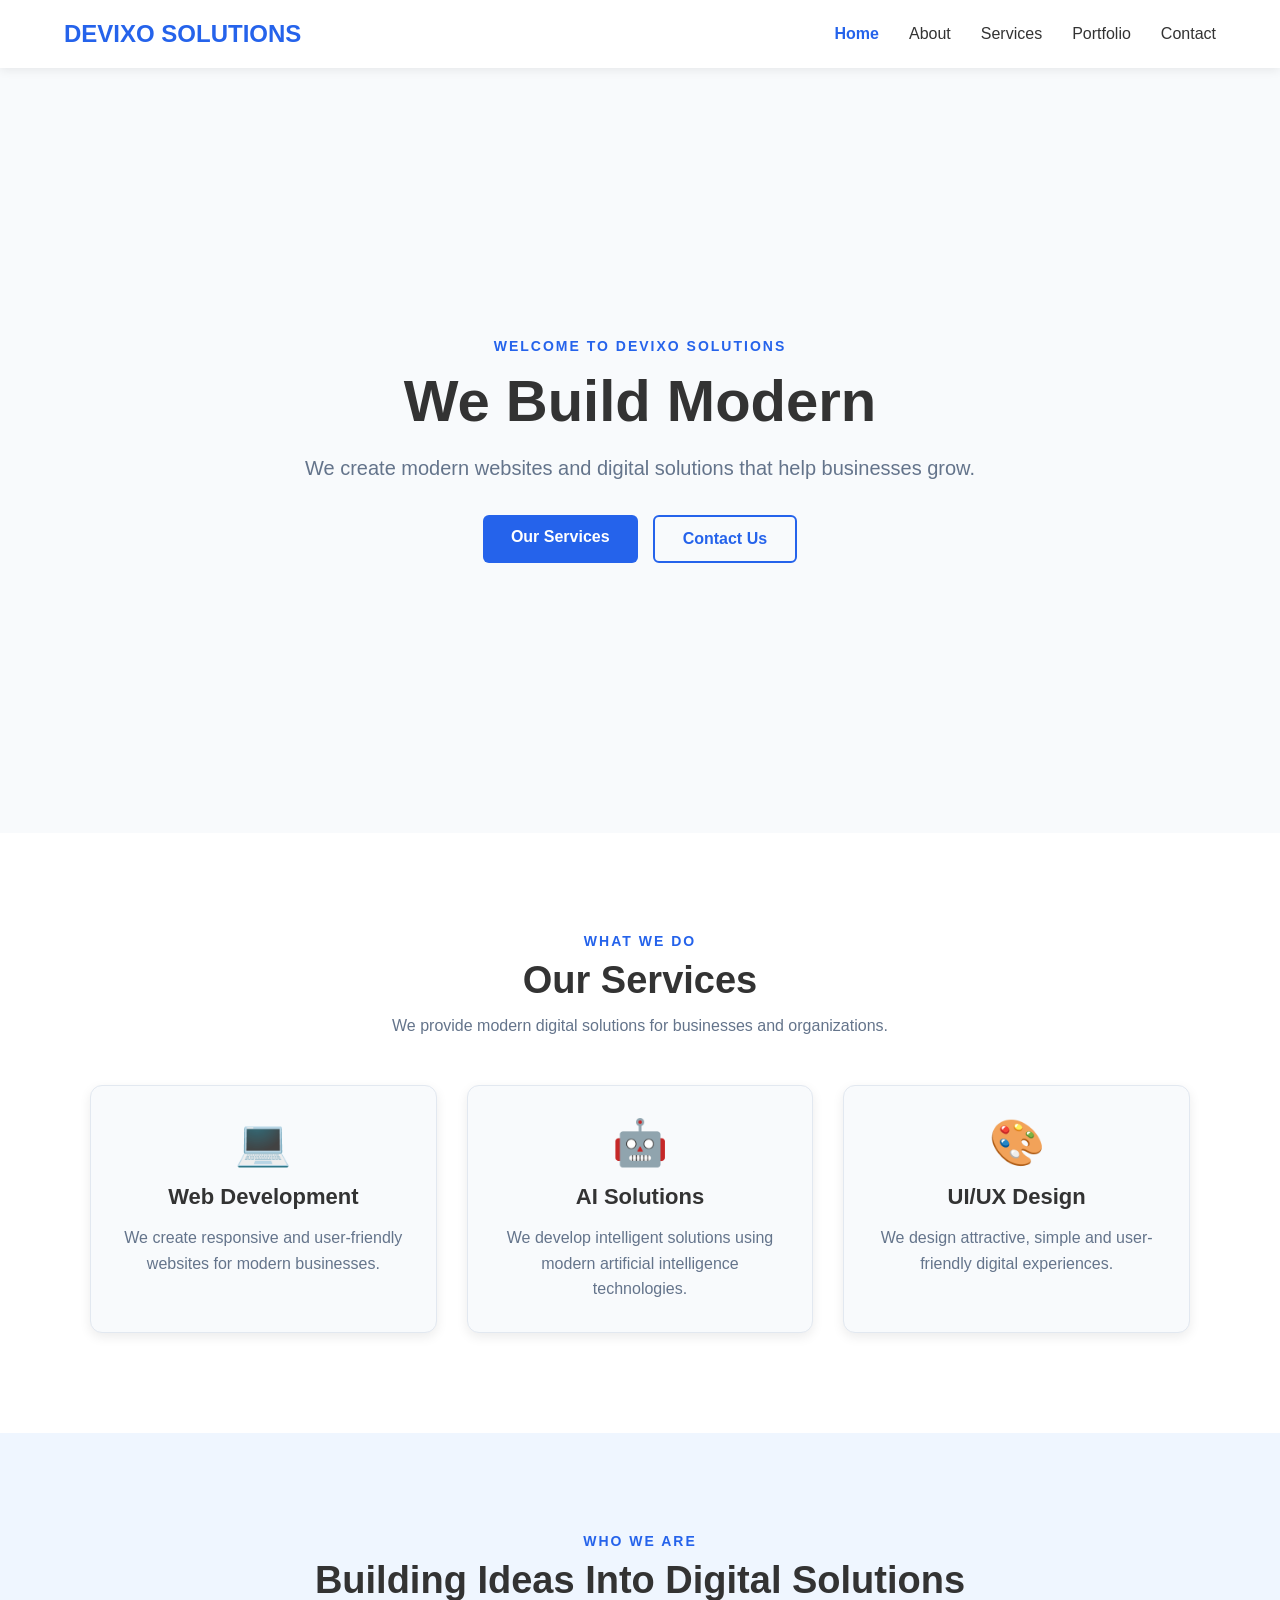
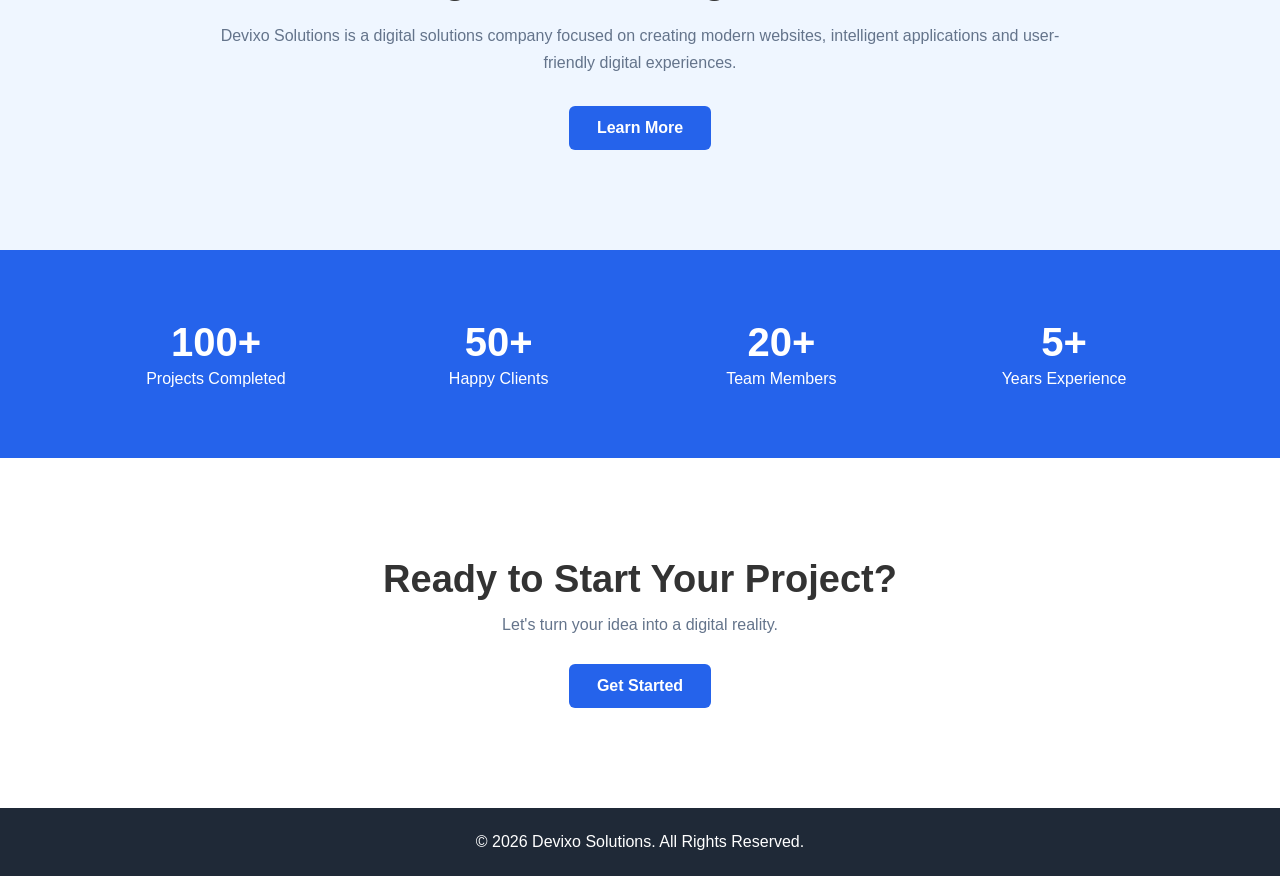
<file: index.html>
<!DOCTYPE html>
<html lang="en">

<head>

    <meta charset="UTF-8">

    <meta name="viewport" content="width=device-width, initial-scale=1.0">

    <title>Devixo Solutions</title>

 <link rel="stylesheet" href="style.css">

</head>

<body>

<nav class="navbar">

    <h2 class="logo">DEVIXO SOLUTIONS</h2>

    <button class="menu-toggle" id="menuToggle">
        ☰
    </button>

    <div class="nav-links" id="navLinks">

        <a href="index.html">Home</a>

        <a href="about.html">About</a>

        <a href="services.html">Services</a>

        <a href="portfolio.html">Portfolio</a>

        <a href="contact.html">Contact</a>

    </div>

</nav>
<section class="hero">

    <div class="hero-content">

        <p class="hero-small-text">
            WELCOME TO DEVIXO SOLUTIONS
        </p>

       <h1>
    <span id="typingText"></span>
      </h1>

        <p class="hero-description">
            We create modern websites and digital solutions
            that help businesses grow.
        </p>

        <div class="hero-buttons">

            <a href="services.html" class="btn primary-btn">
                Our Services
            </a>

            <a href="contact.html" class="btn secondary-btn">
                Contact Us
            </a>

        </div>

    </div>

</section>
<section class="services-section">

    <div class="section-heading">

        <p class="section-label">WHAT WE DO</p>

        <h2>Our Services</h2>

        <p>
            We provide modern digital solutions for businesses
            and organizations.
        </p>

    </div>


    <div class="services-container">

        <div class="service-card">

            <div class="service-icon">💻</div>

            <h3>Web Development</h3>

            <p>
                We create responsive and user-friendly websites
                for modern businesses.
            </p>

        </div>


        <div class="service-card">

            <div class="service-icon">🤖</div>

            <h3>AI Solutions</h3>

            <p>
                We develop intelligent solutions using modern
                artificial intelligence technologies.
            </p>

        </div>


        <div class="service-card">

            <div class="service-icon">🎨</div>

            <h3>UI/UX Design</h3>

            <p>
                We design attractive, simple and user-friendly
                digital experiences.
            </p>

        </div>

    </div>

</section>


<!-- ABOUT SECTION -->


<section class="about-preview">

    <div class="about-content">

        <p class="section-label">WHO WE ARE</p>

        <h2>Building Ideas Into Digital Solutions</h2>

        <p>
            Devixo Solutions is a digital solutions company
            focused on creating modern websites, intelligent
            applications and user-friendly digital experiences.
        </p>

        <a href="about.html" class="btn primary-btn">
            Learn More
        </a>

    </div>

</section>

<!-- STATISTICS -->

<section class="stats-section">

    <div class="stat">

        <h2>100+</h2>

        <p>Projects Completed</p>

    </div>


    <div class="stat">

        <h2>50+</h2>

        <p>Happy Clients</p>

    </div>


    <div class="stat">

        <h2>20+</h2>

        <p>Team Members</p>

    </div>


    <div class="stat">

        <h2>5+</h2>

        <p>Years Experience</p>

    </div>

</section>
<!-- =========================
     CALL TO ACTION
========================= -->

<section class="cta-section">

    <h2>Ready to Start Your Project?</h2>

    <p>
        Let's turn your idea into a digital reality.
    </p>

    <a href="contact.html" class="btn primary-btn">
        Get Started
    </a>

</section>
<!-- =========================
     FOOTER
========================= -->

<footer class="footer">

    <p>
        © 2026 Devixo Solutions. All Rights Reserved.
    </p>

</footer>
<button id="scrollTopBtn" class="scroll-top-btn">
    ↑
</button>
<script src="script.js"></script>
</body>

</html>
</file>
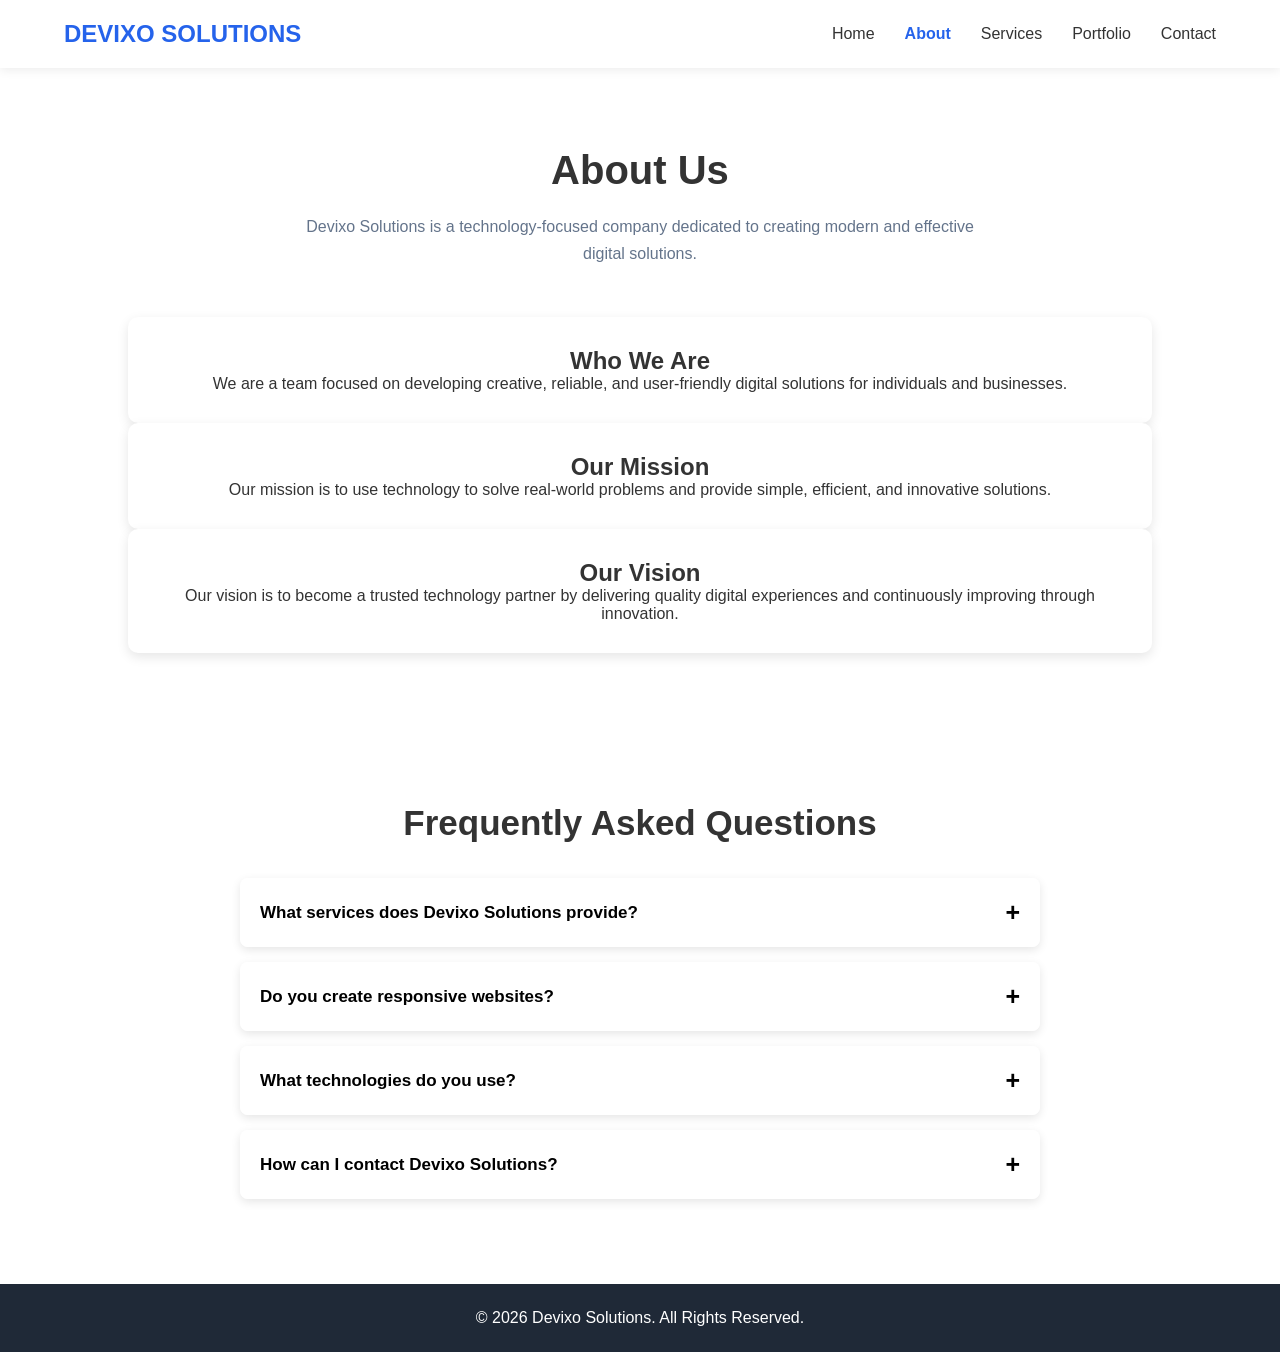
<file: about.html>
<!DOCTYPE html>
<html lang="en">


<head>

    <meta charset="UTF-8">

    <meta name="viewport" content="width=device-width, initial-scale=1.0">

    <title>About Us - Devixo Solutions</title>

    <link rel="stylesheet" href="style.css">


</head>
<body>

    
<nav class="navbar">

    <h2 class="logo">DEVIXO SOLUTIONS</h2>

    <button class="menu-toggle" id="menuToggle">
        ☰
    </button>

    <div class="nav-links" id="navLinks">

        <a href="index.html">Home</a>

        <a href="about.html">About</a>

        <a href="services.html">Services</a>

        <a href="portfolio.html">Portfolio</a>

        <a href="contact.html">Contact</a>

    </div>

</nav>

<section class="about-page">

    <h1>About Us</h1>

    <p>
        Devixo Solutions is a technology-focused company
        dedicated to creating modern and effective digital solutions.
    </p>


        <div class="about-card">

            <h2>Who We Are</h2>

            <p>
                We are a team focused on developing creative,
                reliable, and user-friendly digital solutions
                for individuals and businesses.
            </p>

        </div>

        <div class="about-card">

            <h2>Our Mission</h2>

            <p>
                Our mission is to use technology to solve
                real-world problems and provide simple,
                efficient, and innovative solutions.
            </p>

        </div>

        <div class="about-card">

            <h2>Our Vision</h2>

            <p>
                Our vision is to become a trusted technology
                partner by delivering quality digital experiences
                and continuously improving through innovation.
            </p>

        </div>

    </div>

</section>
<!-- FAQ Section -->

<section class="faq-section">

    <h2>Frequently Asked Questions</h2>

    <div class="faq-container">

        <div class="faq-item">

            <button class="faq-question">
                What services does Devixo Solutions provide?
                <span>+</span>
            </button>

            <div class="faq-answer">
                <p>
                    We provide web development, UI/UX design,
                    mobile applications, database solutions,
                    digital solutions, and technical support.
                </p>
            </div>

        </div>


        <div class="faq-item">

            <button class="faq-question">
                Do you create responsive websites?
                <span>+</span>
            </button>

            <div class="faq-answer">
                <p>
                    Yes. Our websites are designed to work
                    properly on desktops, tablets, and mobile devices.
                </p>
            </div>

        </div>


        <div class="faq-item">

            <button class="faq-question">
                What technologies do you use?
                <span>+</span>
            </button>

            <div class="faq-answer">
                <p>
                    We use modern technologies such as HTML,
                    CSS, JavaScript, databases, and AI technologies.
                </p>
            </div>

        </div>


        <div class="faq-item">

            <button class="faq-question">
                How can I contact Devixo Solutions?
                <span>+</span>
            </button>

            <div class="faq-answer">
                <p>
                    You can contact us through the Contact page
                    using our online contact form.
                </p>
            </div>

        </div>

    </div>

</section>
<footer class="footer">

    <p>
        © 2026 Devixo Solutions. All Rights Reserved.
    </p>

</footer>
<button id="scrollTopBtn" class="scroll-top-btn">
    ↑
</button>
<script src="script.js"></script>
</body>

</html>
</file>
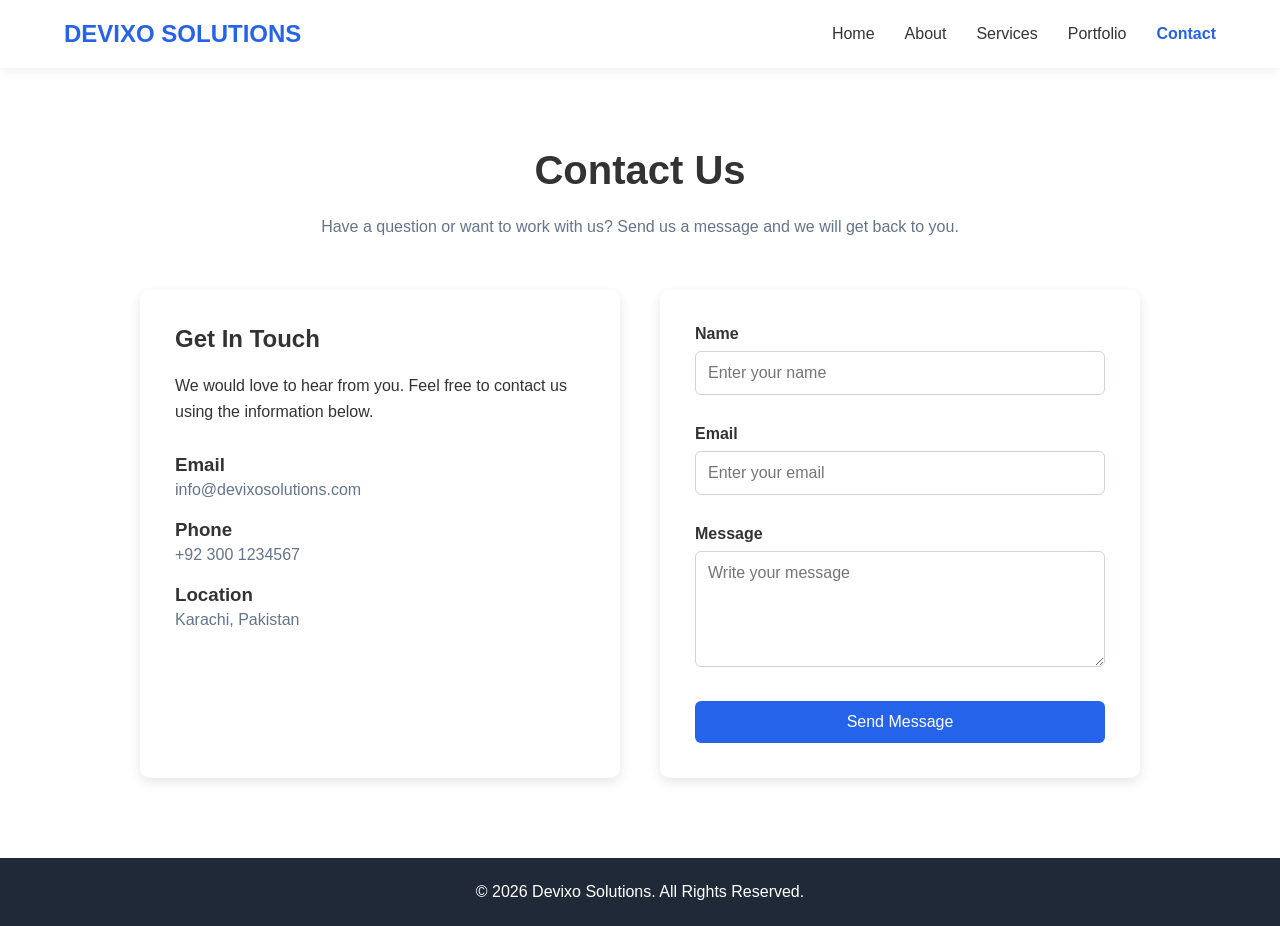
<file: contact.html>
<!DOCTYPE html>
<html lang="en">

<head>

    <meta charset="UTF-8">

    <meta name="viewport" content="width=device-width, initial-scale=1.0">

    <title>Contact - Devixo Solutions</title>

    <link rel="stylesheet" href="style.css">

</head>

<body>

    <!-- Navigation -->
    <nav class="navbar">

        <h2 class="logo">DEVIXO SOLUTIONS</h2>

        <button class="menu-toggle" id="menuToggle">
            ☰
        </button>

        <div class="nav-links" id="navLinks">

            <a href="index.html">Home</a>

            <a href="about.html">About</a>

            <a href="services.html">Services</a>

            <a href="portfolio.html">Portfolio</a>

            <a href="contact.html">Contact</a>

        </div>

    </nav>


    <!-- Contact Section -->
    <section class="contact-page">

        <h1>Contact Us</h1>

        <p class="contact-intro">
            Have a question or want to work with us?
            Send us a message and we will get back to you.
        </p>


        <div class="contact-container">

            <!-- Contact Information -->
            <div class="contact-info">

                <h2>Get In Touch</h2>

                <p>
                    We would love to hear from you.
                    Feel free to contact us using the information below.
                </p>

                <div class="contact-detail">

                    <h3>Email</h3>

                    <p>
                        info@devixosolutions.com
                    </p>

                </div>


                <div class="contact-detail">

                    <h3>Phone</h3>

                    <p>
                        +92 300 1234567
                    </p>

                </div>


                <div class="contact-detail">

                    <h3>Location</h3>

                    <p>
                        Karachi, Pakistan
                    </p>

                </div>

            </div>


            <!-- Contact Form -->
            <div class="contact-form-container">

                <form id="contactForm">

                    <div class="form-group">

                        <label for="name">Name</label>

                        <input
                            type="text"
                            id="name"
                            name="name"
                            placeholder="Enter your name"
                        >

                    </div>


                    <div class="form-group">

                        <label for="email">Email</label>

                        <input
                            type="email"
                            id="email"
                            name="email"
                            placeholder="Enter your email"
                        >

                    </div>


                    <div class="form-group">

                        <label for="message">Message</label>

                        <textarea
                            id="message"
                            name="message"
                            rows="5"
                            placeholder="Write your message"
                        ></textarea>

                    </div>


                    <button type="submit" class="submit-button">
                        Send Message
                    </button>

                </form>

            </div>

        </div>

    </section>


    <!-- Footer -->
    <footer class="footer">

        <p>
            © 2026 Devixo Solutions. All Rights Reserved.
        </p>

    </footer>


    <script src="script.js"></script>

</body>

</html>
</file>
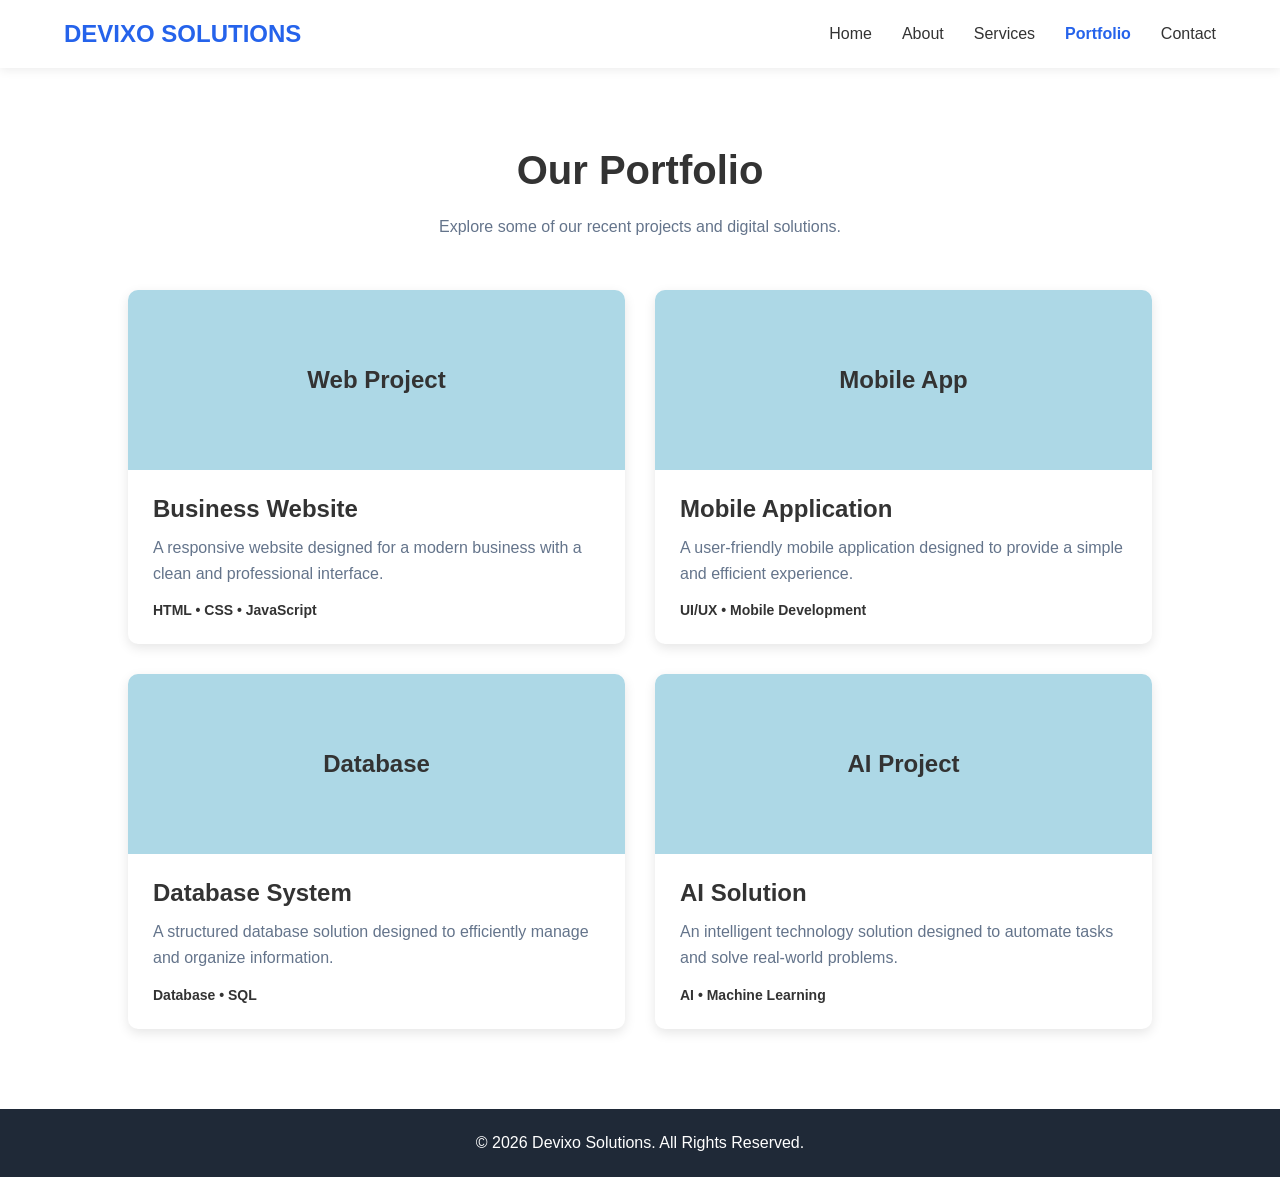
<file: portfolio.html>
<!DOCTYPE html>
<html lang="en">

<head>

    <meta charset="UTF-8">

    <meta name="viewport" content="width=device-width, initial-scale=1.0">

    <title>Portfolio - Devixo Solutions</title>

    <link rel="stylesheet" href="style.css">

</head>

<body>

    <!-- Navigation -->
    <nav class="navbar">

        <h2 class="logo">DEVIXO SOLUTIONS</h2>

        <button class="menu-toggle" id="menuToggle">
            ☰
        </button>

        <div class="nav-links" id="navLinks">

            <a href="index.html">Home</a>

            <a href="about.html">About</a>

            <a href="services.html">Services</a>

            <a href="portfolio.html">Portfolio</a>

            <a href="contact.html">Contact</a>

        </div>

    </nav>


    <!-- Portfolio Section -->
    <section class="portfolio-page">

        <h1>Our Portfolio</h1>

        <p class="portfolio-intro">
            Explore some of our recent projects and digital solutions.
        </p>


        <div class="portfolio-grid">


            <div class="project-card">

                <div class="project-image">
                    Web Project
                </div>

                <div class="project-info">

                    <h2>Business Website</h2>

                    <p>
                        A responsive website designed for a modern
                        business with a clean and professional interface.
                    </p>

                    <span>HTML • CSS • JavaScript</span>

                </div>

            </div>


            <div class="project-card">

                <div class="project-image">
                    Mobile App
                </div>

                <div class="project-info">

                    <h2>Mobile Application</h2>

                    <p>
                        A user-friendly mobile application designed
                        to provide a simple and efficient experience.
                    </p>

                    <span>UI/UX • Mobile Development</span>

                </div>

            </div>


            <div class="project-card">

                <div class="project-image">
                    Database
                </div>

                <div class="project-info">

                    <h2>Database System</h2>

                    <p>
                        A structured database solution designed to
                        efficiently manage and organize information.
                    </p>

                    <span>Database • SQL</span>

                </div>

            </div>


            <div class="project-card">

                <div class="project-image">
                    AI Project
                </div>

                <div class="project-info">

                    <h2>AI Solution</h2>

                    <p>
                        An intelligent technology solution designed
                        to automate tasks and solve real-world problems.
                    </p>

                    <span>AI • Machine Learning</span>

                </div>

            </div>


        </div>

    </section>


    <!-- Footer -->
    <footer class="footer">

        <p>
            © 2026 Devixo Solutions. All Rights Reserved.
        </p>

    </footer>


    <script src="script.js"></script>

</body>

</html>
</file>
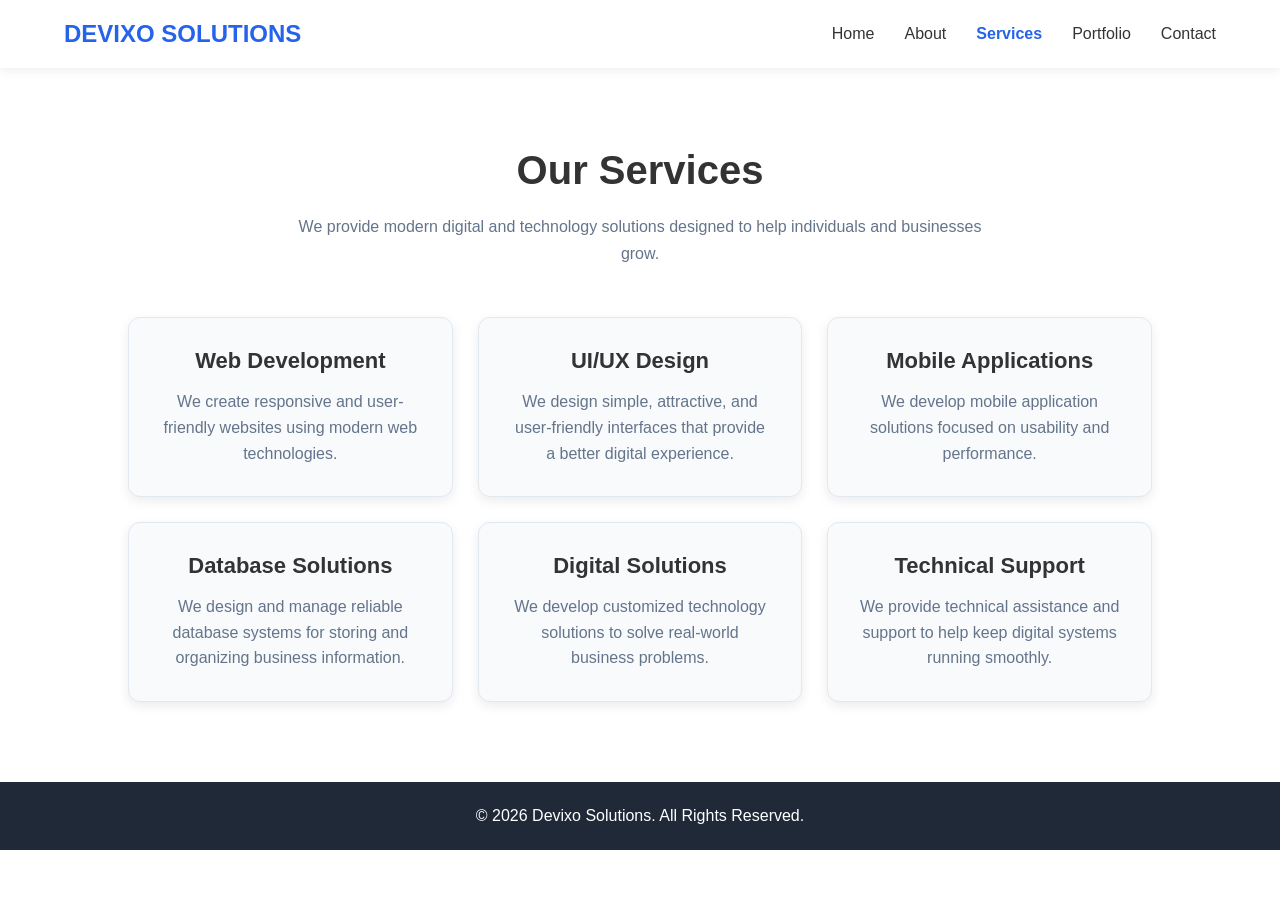
<file: services.html>
<!DOCTYPE html>
<html lang="en">

<head>

    <meta charset="UTF-8">

    <meta name="viewport" content="width=device-width, initial-scale=1.0">

    <title>Services - Devixo Solutions</title>

    <link rel="stylesheet" href="style.css">

</head>

<body>

    <!-- Navigation -->
    <nav class="navbar">

        <h2 class="logo">DEVIXO SOLUTIONS</h2>

        <button class="menu-toggle" id="menuToggle">
            ☰
        </button>

        <div class="nav-links" id="navLinks">

            <a href="index.html">Home</a>

            <a href="about.html">About</a>

            <a href="services.html">Services</a>

            <a href="portfolio.html">Portfolio</a>

            <a href="contact.html">Contact</a>

        </div>

    </nav>


    <!-- Services Section -->
    <section class="services-page">

        <h1>Our Services</h1>

        <p class="services-intro">
            We provide modern digital and technology solutions
            designed to help individuals and businesses grow.
        </p>


        <div class="services-grid">

            <!-- Service 1 -->
            <div class="service-card">

                <h2>Web Development</h2>

                <p>
                    We create responsive and user-friendly websites
                    using modern web technologies.
                </p>

            </div>


            <!-- Service 2 -->
            <div class="service-card">

                <h2>UI/UX Design</h2>

                <p>
                    We design simple, attractive, and user-friendly
                    interfaces that provide a better digital experience.
                </p>

            </div>


            <!-- Service 3 -->
            <div class="service-card">

                <h2>Mobile Applications</h2>

                <p>
                    We develop mobile application solutions
                    focused on usability and performance.
                </p>

            </div>


            <!-- Service 4 -->
            <div class="service-card">

                <h2>Database Solutions</h2>

                <p>
                    We design and manage reliable database systems
                    for storing and organizing business information.
                </p>

            </div>


            <!-- Service 5 -->
            <div class="service-card">

                <h2>Digital Solutions</h2>

                <p>
                    We develop customized technology solutions
                    to solve real-world business problems.
                </p>

            </div>


            <!-- Service 6 -->
            <div class="service-card">

                <h2>Technical Support</h2>

                <p>
                    We provide technical assistance and support
                    to help keep digital systems running smoothly.
                </p>

            </div>

        </div>

    </section>


    <!-- Footer -->
    <footer class="footer">

        <p>
            © 2026 Devixo Solutions. All Rights Reserved.
        </p>

    </footer>


    <script src="script.js"></script>

</body>

</html>
</file>
<file: style.css>
* {
    margin: 0;
    padding: 0;
    box-sizing: border-box;
}

html {
    scroll-behavior: smooth;
}

body {
    font-family: Arial, sans-serif;
    color: #333333;
    background-color: #ffffff;
    overflow-x: hidden;
}

a {
    text-decoration: none;
}


/* 
   NAVBAR
*/

.navbar {
    display: flex;
    align-items: center;
    justify-content: space-between;

    padding: 20px 5%;

    background-color: #ffffff;

    box-shadow: 0 2px 10px rgba(0, 0, 0, 0.08);

    position: relative;
    z-index: 1000;
}

.logo {
    color: #2563eb;
    font-size: 24px;
    font-weight: bold;
}

.nav-links {
    display: flex;
    align-items: center;
    gap: 30px;
}

.nav-links a {
    color: #333333;
    font-weight: 500;
    transition: color 0.3s ease;
}

.nav-links a:hover,
.nav-links a.active {
    color: #2563eb;
}

.nav-links a.active {
    font-weight: bold;
}


/* 
   MOBILE MENU BUTTON
 */

.menu-toggle {
    display: none;

    background: none;
    border: none;

    font-size: 28px;
    color: #1f2937;

    cursor: pointer;
}


/* =
   HERO SECTION - HOME PAGE
 */

.hero {
    min-height: 85vh;

    display: flex;
    justify-content: center;
    align-items: center;

    text-align: center;

    padding: 60px 7%;

    background-color: #f8fafc;
}

.hero-content {
    max-width: 850px;
}

.hero-small-text {
    color: #2563eb;

    font-size: 14px;
    font-weight: bold;

    letter-spacing: 2px;

    margin-bottom: 15px;
}

.hero h1 {
    font-size: 58px;
    line-height: 1.1;

    margin-bottom: 25px;
}

.hero-description {
    font-size: 20px;
    color: #64748b;

    margin-bottom: 35px;
}

.hero-buttons {
    display: flex;
    justify-content: center;
    gap: 15px;
}


/* 
   BUTTONS
 */

.btn {
    display: inline-block;

    padding: 13px 28px;

    border-radius: 6px;

    font-weight: bold;

    transition: 0.3s ease;
}

.primary-btn {
    background-color: #2563eb;
    color: #ffffff;
}

.primary-btn:hover {
    background-color: #1d4ed8;
}

.secondary-btn {
    border: 2px solid #2563eb;
    color: #2563eb;
}

.secondary-btn:hover {
    background-color: #2563eb;
    color: #ffffff;
}


/* 
   HOME - SERVICES SECTION
 */

.services-section {
    padding: 100px 7%;
    background-color: #ffffff;
}

.section-heading {
    text-align: center;

    max-width: 700px;

    margin: 0 auto 50px;
}

.section-label {
    color: #2563eb;

    font-size: 14px;
    font-weight: bold;

    letter-spacing: 2px;

    margin-bottom: 10px;
}

.section-heading h2 {
    font-size: 38px;
    margin-bottom: 15px;
}

.section-heading > p:last-child {
    color: #64748b;
}

.services-container {
    display: grid;

    grid-template-columns: repeat(3, 1fr);

    gap: 30px;

    max-width: 1100px;

    margin: auto;
}


/* 
   SERVICE CARDS
 */

.service-card {
    background-color: #f8fafc;

    padding: 30px;

    text-align: center;

    border-radius: 12px;

    border: 1px solid #e2e8f0;

    box-shadow: 0 4px 12px rgba(0, 0, 0, 0.08);

    transition: transform 0.3s ease, box-shadow 0.3s ease;
}

.service-card:hover {
    transform: translateY(-8px);

    box-shadow: 0 10px 25px rgba(0, 0, 0, 0.1);
}

.service-icon {
    font-size: 45px;
    margin-bottom: 15px;
}

.service-card h2,
.service-card h3 {
    margin-bottom: 15px;
}

.service-card h2 {
    font-size: 22px;
}

.service-card h3 {
    font-size: 22px;
}

.service-card p {
    color: #64748b;
    line-height: 1.6;
}


/* 
   ABOUT PREVIEW - HOME PAGE
*/

.about-preview {
    padding: 100px 7%;

    background-color: #eff6ff;

    display: flex;
    justify-content: center;
}

.about-content {
    max-width: 850px;

    text-align: center;
}

.about-content h2 {
    font-size: 38px;
    margin-bottom: 20px;
}

.about-content > p:not(.section-label) {
    color: #64748b;

    margin-bottom: 30px;

    line-height: 1.7;
}


/* 
   STATISTICS
 */

.stats-section {
    padding: 70px 7%;

    display: grid;

    grid-template-columns: repeat(4, 1fr);

    gap: 30px;

    background-color: #2563eb;

    color: #ffffff;

    text-align: center;
}

.stat h2 {
    font-size: 40px;
    margin-bottom: 5px;
}

.stat p {
    font-size: 16px;
}


/* 
   CALL TO ACTION
 */

.cta-section {
    padding: 100px 7%;

    text-align: center;

    background-color: #ffffff;
}

.cta-section h2 {
    font-size: 38px;
    margin-bottom: 15px;
}

.cta-section p {
    color: #64748b;
    margin-bottom: 30px;
}


/* 
   PAGE HEADER
 */

.page-header {
    padding: 100px 7%;

    text-align: center;

    background-color: #eff6ff;
}

.page-header h1 {
    font-size: 48px;
    margin: 15px 0;
}

.page-header p:last-child {
    color: #64748b;
}


/* 
   ABOUT PAGE
 */

.about-page {
    padding: 80px 10%;

    text-align: center;
}

.about-page h1 {
    font-size: 40px;
    margin-bottom: 20px;
}

.about-page > p {
    max-width: 700px;

    margin: 0 auto 50px;

    line-height: 1.7;

    color: #64748b;
}

.about-intro {
    max-width: 700px;

    margin: 0 auto 50px;

    line-height: 1.7;
}


/* ABOUT PAGE CARDS */

.about-cards {
    max-width: 1100px;
    margin: 0 auto;

    display: grid;
    grid-template-columns: repeat(3, 1fr);
    gap: 25px;

    justify-content: center;
}

.about-card {
    padding: 30px;

    background-color: #ffffff;

    border-radius: 10px;

    box-shadow: 0 4px 12px rgba(0, 0, 0, 0.1);

    text-align: center;

    transition: transform 0.3s ease;
}

.about-card:hover {
    transform: translateY(-5px);
}

/* 
   SERVICES PAGE
   */

.services-page {
    padding: 80px 10%;

    text-align: center;
}

.services-page h1 {
    font-size: 40px;
    margin-bottom: 20px;
}

.services-intro {
    max-width: 700px;

    margin: 0 auto 50px;

    line-height: 1.7;

    color: #64748b;
}

.services-grid {
    display: grid;

    grid-template-columns: repeat(3, 1fr);

    gap: 25px;
}


/* =========================================================
   PORTFOLIO PAGE
========================================================= */

.portfolio-page {
    padding: 80px 10%;

    text-align: center;
}

.portfolio-page h1 {
    font-size: 40px;
    margin-bottom: 20px;
}

.portfolio-intro {
    max-width: 700px;

    margin: 0 auto 50px;

    line-height: 1.7;

    color: #64748b;
}

.portfolio-grid {
    max-width: 1100px;

    margin: auto;

    display: grid;

    grid-template-columns: repeat(2, 1fr);

    gap: 30px;
}

.project-card {
    background-color: #ffffff;

    border-radius: 10px;

    overflow: hidden;

    box-shadow: 0 4px 12px rgba(0, 0, 0, 0.1);

    text-align: left;

    transition: transform 0.3s ease, box-shadow 0.3s ease;
}

.project-card:hover {
    transform: translateY(-5px);

    box-shadow: 0 10px 25px rgba(0, 0, 0, 0.1);
}

.project-image {
    height: 180px;

    display: flex;

    align-items: center;
    justify-content: center;

    font-size: 24px;
    font-weight: bold;

    background-color: lightblue;
}

.project-info {
    padding: 25px;
}

.project-info h2 {
    margin-bottom: 12px;
}

.project-info p {
    line-height: 1.6;

    margin-bottom: 15px;

    color: #64748b;
}

.project-info span {
    font-size: 14px;
    font-weight: bold;
}


/* =========================================================
   CONTACT PAGE
========================================================= */

.contact-page {
    padding: 80px 10%;

    text-align: center;
}

.contact-page h1 {
    font-size: 40px;
    margin-bottom: 20px;
}

.contact-intro {
    max-width: 700px;

    margin: 0 auto 50px;

    line-height: 1.7;

    color: #64748b;
}

.contact-container {
    max-width: 1000px;

    margin: auto;

    display: grid;

    grid-template-columns: 1fr 1fr;

    gap: 40px;

    text-align: left;
}

.contact-info,
.contact-form-container {
    background-color: #ffffff;

    padding: 35px;

    border-radius: 10px;

    box-shadow: 0 4px 12px rgba(0, 0, 0, 0.1);
}

.contact-info h2 {
    margin-bottom: 20px;
}

.contact-info > p {
    line-height: 1.6;

    margin-bottom: 30px;
}

.contact-detail {
    margin-bottom: 20px;
}

.contact-detail h3 {
    margin-bottom: 5px;
}

.contact-detail p {
    color: #64748b;
}


/* =========================================================
   CONTACT FORM
========================================================= */

#contactForm {
    display: flex;

    flex-direction: column;

    gap: 10px;
}

.form-group {
    margin-bottom: 20px;
}

.form-group label {
    display: block;

    margin-bottom: 8px;

    font-weight: bold;
}

.form-group input,
.form-group textarea {
    width: 100%;

    padding: 12px;

    border: 1px solid #cbd5e1;

    border-radius: 6px;

    font-family: Arial, sans-serif;

    font-size: 16px;
}

.form-group textarea {
    resize: vertical;
}

.form-group input:focus,
.form-group textarea:focus {
    outline: 2px solid #2563eb;

    border-color: #2563eb;
}

.submit-button {
    padding: 12px 25px;

    border: none;

    border-radius: 6px;

    background-color: #2563eb;

    color: #ffffff;

    font-size: 16px;

    cursor: pointer;

    transition: 0.3s ease;
}

.submit-button:hover {
    background-color: #1d4ed8;
}


/* =========================================================
   FAQ SECTION
========================================================= */

.faq-section {
    padding: 70px 10%;

    text-align: center;
}

.faq-section h2 {
    font-size: 35px;

    margin-bottom: 35px;
}

.faq-container {
    max-width: 800px;

    margin: auto;
}

.faq-item {
    margin-bottom: 15px;

    border-radius: 8px;

    overflow: hidden;

    box-shadow: 0 3px 10px rgba(0, 0, 0, 0.1);
}

.faq-question {
    width: 100%;

    padding: 20px;

    border: none;

    background-color: #ffffff;

    cursor: pointer;

    display: flex;

    justify-content: space-between;

    align-items: center;

    font-size: 17px;

    font-weight: bold;

    text-align: left;
}

.faq-question span {
    font-size: 25px;
}

.faq-answer {
    display: none;

    padding: 20px;

    background-color: #f5f5f5;

    text-align: left;

    line-height: 1.6;
}

.faq-answer.active {
    display: block;
}


/* =========================================================
   FOOTER
========================================================= */

.footer {
    padding: 25px;

    text-align: center;

    background-color: #1f2937;

    color: #ffffff;
}


/* =========================================================
   SCROLL TO TOP BUTTON
========================================================= */

.scroll-top-btn {
    position: fixed;

    right: 25px;
    bottom: 25px;

    width: 45px;
    height: 45px;

    border: none;

    border-radius: 50%;

    background-color: #2563eb;

    color: #ffffff;

    font-size: 24px;

    cursor: pointer;

    display: none;

    z-index: 1000;

    transition: opacity 0.3s ease;
}

.scroll-top-btn:hover {
    opacity: 0.85;
}


/* =========================================================
   TABLET / MOBILE - 768px
========================================================= */

@media (max-width: 768px) {

    /* NAVBAR */

    .navbar {
        flex-wrap: wrap;

        padding: 18px 5%;
    }

    .menu-toggle {
        display: block;

        font-size: 30px;
    }

    .nav-links {
        display: none;

        width: 100%;

        flex-direction: column;

        align-items: center;

        gap: 15px;

        padding: 20px 0;
    }

    .nav-links.active {
        display: flex;
    }


    /* HERO */

    .hero {
        padding: 50px 5%;
    }

    .hero h1 {
        font-size: 40px;
    }

    .hero-description {
        font-size: 17px;
    }

    .hero-buttons {
        flex-direction: column;

        align-items: center;
    }


    /* HOME SERVICES */

    .services-container {
        grid-template-columns: 1fr;
    }


    /* STATISTICS */

    .stats-section {
        grid-template-columns: 1fr 1fr;
    }


    /* SECTION HEADINGS */

    .section-heading h2,
    .about-content h2,
    .cta-section h2 {
        font-size: 32px;
    }


    /* ABOUT PAGE */

    .about-page {
        width: 100%;

        padding: 60px 5%;
    }

    .about-page h1 {
        font-size: 32px;
    }

    .about-cards {
        grid-template-columns: 1fr;

        width: 100%;

        gap: 20px;
    }

    .about-card {
        width: 100%;
    }


    /* SERVICES PAGE */

    .services-page {
        width: 100%;

        padding: 60px 5%;
    }

    .services-page h1 {
        font-size: 32px;
    }

    .services-grid {
        grid-template-columns: 1fr;

        width: 100%;

        gap: 20px;
    }

    .services-grid .service-card {
        width: 100%;
    }


    /* PORTFOLIO PAGE */

    .portfolio-page {
        width: 100%;

        padding: 60px 5%;
    }

    .portfolio-page h1 {
        font-size: 32px;
    }

    .portfolio-grid {
        grid-template-columns: 1fr;

        width: 100%;

        gap: 20px;
    }

    .project-card {
        width: 100%;
    }

    .project-image {
        height: 150px;
    }

    .project-info {
        padding: 25px;
    }

    .project-info h2 {
        font-size: 24px;
    }

    .project-info p {
        font-size: 16px;
    }


    /* CONTACT PAGE */

    .contact-page {
        width: 100%;

        padding: 60px 5%;
    }

    .contact-page h1 {
        font-size: 32px;
    }

    .contact-container {
        grid-template-columns: 1fr;

        width: 100%;

        gap: 25px;
    }

    .contact-info,
    .contact-form-container {
        width: 100%;

        padding: 25px;
    }


    /* FAQ */

    .faq-section {
        padding: 50px 5%;
    }

    .faq-section h2 {
        font-size: 28px;
    }

    .faq-question {
        font-size: 15px;

        padding: 16px;
    }
}


/* =========================================================
   SMALL MOBILE - 480px
========================================================= */

@media (max-width: 480px) {

    .navbar {
        padding: 18px 5%;
    }

    .logo {
        font-size: 20px;
    }

    .nav-links {
        gap: 10px;
    }

    .nav-links a {
        font-size: 14px;
    }


    /* HERO */

    .hero h1 {
        font-size: 32px;
    }

    .hero-description {
        font-size: 16px;
    }


    /* SECTIONS */

    .services-section,
    .about-preview,
    .cta-section {
        padding: 70px 5%;
    }


    /* STATISTICS */

    .stats-section {
        grid-template-columns: 1fr;
    }


    /* PAGE HEADERS */

    .page-header h1 {
        font-size: 38px;
    }


    /* BUTTONS */

    .btn {
        padding: 12px 24px;
    }


    /* CONTACT */

    .contact-info,
    .contact-form-container {
        padding: 20px;
    }
}
</file>
